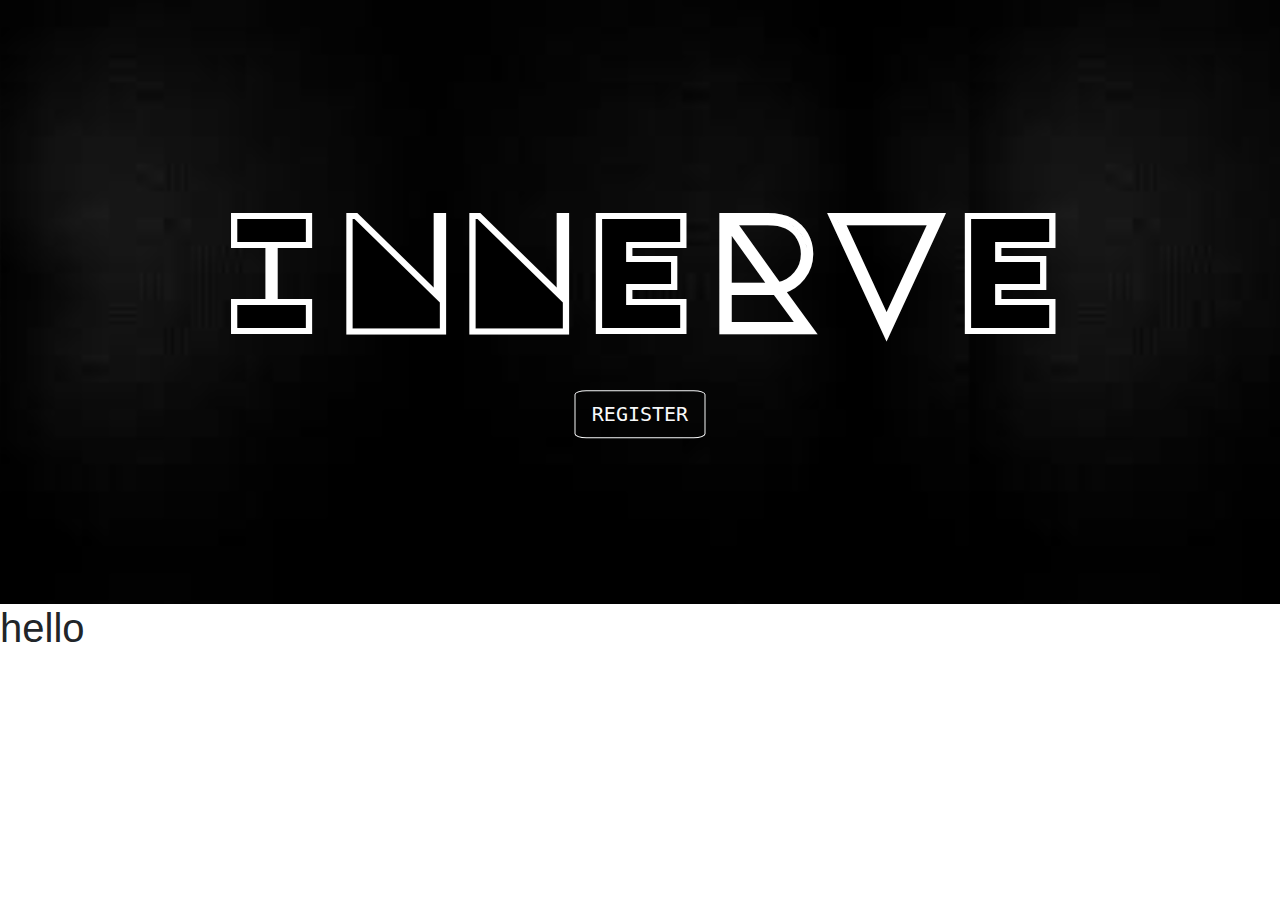
<file: final-innerve/trail-cursor-nikita/first.html>
<!DOCTYPE html>
<html lang="en" dir="ltr">
  <head>
    <meta charset="utf-8">
    <meta name="viewport" content="width=device-width, initial-scale=1.0">
    <title>First</title>
    <!--Google Fonts-->
    <link href="https://fonts.googleapis.com/css2?family=Major+Mono+Display&display=swap" rel="stylesheet">
    <!--Stylesheet-->
    <link rel="stylesheet" href="https://stackpath.bootstrapcdn.com/bootstrap/4.5.2/css/bootstrap.min.css" integrity="sha384-JcKb8q3iqJ61gNV9KGb8thSsNjpSL0n8PARn9HuZOnIxN0hoP+VmmDGMN5t9UJ0Z" crossorigin="anonymous">
    <link rel="stylesheet" href="first.css">
  </head>
  <body>
    <section>
    <div class="grid">
      <div class="grid-item red"></div>
      <div class="grid-item green"></div>
      <div class="grid-item purple"></div>
      <div class="grid-item yellow"></div>
      <div class="grid-item red"></div>
      <div class="grid-item green"></div>
      <div class="grid-item purple"></div>
      <div class="grid-item yellow"></div>
      <div class="grid-item yellow"></div>
      <div class="grid-item purple"></div>
      <div class="grid-item green"></div>
      <div class="grid-item red"></div>
      <div class="grid-item yellow"></div>
      <div class="grid-item purple"></div>
      <div class="grid-item green"></div>
      <div class="grid-item red"></div>

      <div class="grid-item red"></div>
      <div class="grid-item green"></div>
      <div class="grid-item purple"></div>
      <div class="grid-item yellow"></div>
      <div class="grid-item red"></div>
      <div class="grid-item green"></div>
      <div class="grid-item purple"></div>
      <div class="grid-item yellow"></div>
      <div class="grid-item yellow"></div>
      <div class="grid-item purple"></div>
      <div class="grid-item green"></div>
      <div class="grid-item red"></div>
      <div class="grid-item yellow"></div>
      <div class="grid-item purple"></div>
      <div class="grid-item green"></div>
      <div class="grid-item red"></div>

      <!--Heading-->
      <div class="heading">
        <h1 class="head">INNERVE</h1>
        <br>
        <button type="button" class="btn btn-outline-light btn-lg" style="border-radius:9%; margin:0; font-family: monospace;">REGISTER</button>
      </div>
    </div>
  </section>
    <!--To check the end of first section-->
    <h1>hello</h1>
  </body>
</html>
</file>
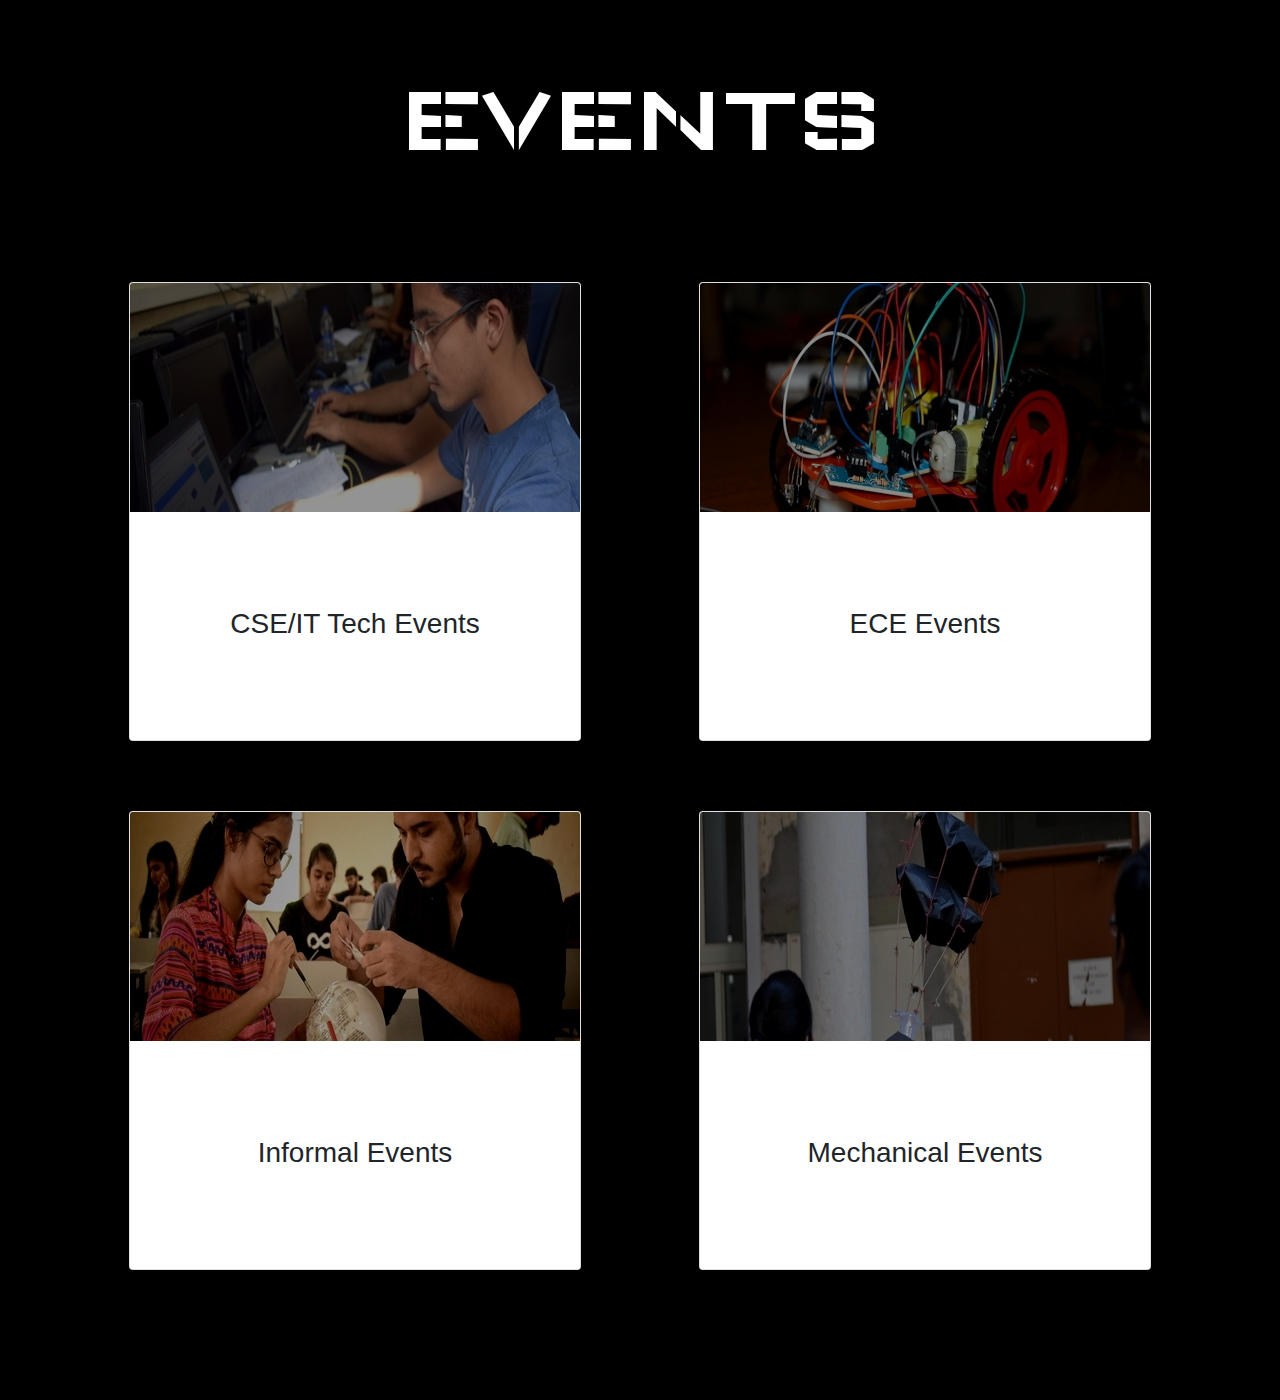
<file: final-innerve/combined-Nikita-Amisha/events-index/events-index.html>
<!DOCTYPE html>
<html lang="en" dir="ltr">
  <head>
    <meta charset="utf-8">
    <title>Schedule</title>

    <!--Google Fonts-->
    <link href="https://fonts.googleapis.com/css2?family=Wallpoet&display=swap" rel="stylesheet">

    <!--Stylesheets-->
    <link rel="stylesheet" href="https://stackpath.bootstrapcdn.com/bootstrap/4.5.2/css/bootstrap.min.css" integrity="sha384-JcKb8q3iqJ61gNV9KGb8thSsNjpSL0n8PARn9HuZOnIxN0hoP+VmmDGMN5t9UJ0Z" crossorigin="anonymous">
    <link rel="stylesheet" href="events-index.css">

  </head>
  <body>

    <h1>EVENTS</h1>
    <br><br><br>
    <div class="container">
      <div class="row">

        <div class="card-wrapper col-md-6 col-xs-12">
          <div class="card">
            <div class="card-img-wrapper">
              <img class="card-img-top" src="cse.jpg" alt="Card image cap">
            </div>
            <div class="card-body">
              <h3 class="card-title">CSE/IT Tech Events</h3>
              <div class="card-content">
                <p class="card-text">Lorem ipsum dolor sit amet, consectetur adipiscing elit, sed do eiusmod tempor incididunt ut labore et dolore magna aliqua. </p>
                <a href="#" class="btn btn-secondary">EXPLORE</a>
              </div>
            </div>
          </div>
        </div>

        <div class="card-wrapper col-md-6 col-xs-12">
          <div class="card">
            <div class="card-img-wrapper">
              <img class="card-img-top" src="ece.jpg" alt="Card image cap">
            </div>
            <div class="card-body">
              <h3 class="card-title">ECE Events</h3>
              <div class="card-content">
                <p class="card-text">Lorem ipsum dolor sit amet, consectetur adipiscing elit, sed do eiusmod tempor incididunt ut labore et dolore magna aliqua. </p>
                <a href="#" class="btn btn-secondary">EXPLORE</a>
              </div>
            </div>
          </div>
        </div>

        <div class="card-wrapper col-md-6 col-xs-12">
          <div class="card">
            <div class="card-img-wrapper">
              <img class="card-img-top" src="informal.jpg" alt="Card image cap">
            </div>
            <div class="card-body">
              <h3 class="card-title">Informal Events</h3>
              <div class="card-content">
                <p class="card-text">Lorem ipsum dolor sit amet, consectetur adipiscing elit, sed do eiusmod tempor incididunt ut labore et dolore magna aliqua. </p>
                <a href="#" class="btn btn-secondary">EXPLORE</a>
              </div>
            </div>
          </div>
        </div>

        <div class="card-wrapper col-md-6 col-xs-12">
          <div class="card">
            <div class="card-img-wrapper">
              <img class="card-img-top" src="mech.jpg" alt="Card image cap">
            </div>
            <div class="card-body">
              <h3 class="card-title">Mechanical Events</h3>
              <div class="card-content">
                <p class="card-text">Lorem ipsum dolor sit amet, consectetur adipiscing elit, sed do eiusmod tempor incididunt ut labore et dolore magna aliqua. </p>
                <a href="#" class="btn btn-secondary">EXPLORE</a>
              </div>
            </div>
          </div>
        </div>

  </body>
</html>
</file>
<file: final-innerve/trail-cursor-nikita/first.css>
body{
  margin: 0;
}

.grid {
  text-align: center;
  width: 100%;   /*orginal was 1349*/
  height: 100%;    /*original was 699.313px */
  margin: 0;
  position: relative;
  background-image: url(bg.jpg);
  background-size:contain;
  /* background-color: #000; */
}

.grid-item {
  display: inline-grid;
  margin: 1%;
  height: 9.25vw;
  width: 9.25vw;
  /* background-color:red; */
  opacity: 0;
  transition: opacity 1s ease 0.5s, transform 0.8s ease;
  transform: scale(1);
}

.grid-item:hover {
  opacity: 1;
  transition: opacity 0.1s ease;
  transform: scale(1.04);
}

.heading{
  position: absolute;
  top: 50%;
  left:50%;
  transform: translate(-50%, -50%);
  /* z-index:2; */
  padding: 0;
  display: inline;
}

.head{
  color: #000;
  font-size: 13vw;
  font-family: 'Major Mono Display', monospace;
  font-weight: bolder;
  padding: 0;
  margin: 0;
  -webkit-text-stroke-width: 1px;
  -webkit-text-stroke-color: #fff;
  max-height: 200px;
}

.head, .heading{
  cursor: default;
}

.red{
  background-image: url(1.jpg);
  background-size: contain;
}

.green{
  background-image: url(2.jpg);
  background-size: contain;
}

.purple{
  background-image: url(3.jpg);
  background-size: contain;
}

.yellow{
  background-image: url(4.jpg);
  background-size: contain;
}
</file>
<file: final-innerve/combined-Nikita-Amisha/events-index/events-index.css>
body{
  text-align: center;
  background-color: #000;
  padding: 60px;
}

h1{
  color: #fff;
  margin-bottom: 30px;
  font-size: 100px;
  font-family: 'Wallpoet', cursive;
}

.card-wrapper {
  margin-bottom: 70px;
}
.card-image .card .card-img-wrapper {
  height: 100%;
}
.card-image .card .card-body {
  display: none;
}
.card-image-title-description .card .card-img-wrapper {
  max-height: 160px;
}
.card-image-title-description .card {
  position: relative;
  min-height: 300px;
}
.card-image-title-description .card .card-body {
  height: auto;
  position: relative;
  top: 0;
  margin-bottom: -70px;
}
.card-image-title-description .card:hover .card-body {
  top: -70px;
}
.card-image-title-description .card .card-body .card-title {
  margin-bottom: .75rem;
}

.card {
  display: inline-block;
  position: relative;
  overflow: hidden;
  min-height: 400px;
  height: 100%;
}
.card:hover {
  box-shadow: 6px 12px 31px -10px #7f7b7f;
}
.card-img-wrapper {
  display: flex;
  align-items: center;
  justify-content: center;
  height: 50%;
  overflow: hidden;
}
.card-img-wrapper img {
  transition: 1.5s ease;
}
.card:hover .card-img-wrapper img {
  transform: scale(1.15);
  filter: sepia(100%) hue-rotate(90deg) saturate(200%);
}
.card-body .card-title {
  margin-bottom: calc(50% + 20px);
  transition: 1.5s ease;
}
.card:hover .card-body .card-title {
  margin-bottom: .75rem;
}

.card-body {
  position: absolute;
  bottom: 0;
  left: 0;
  right: 0;
  height: 40%;
  background-color: #fff;
  transition: 1.5s ease;
  padding:50px;
}

.card-content {
  left: 0;
  right: 0;
  overflow: hidden;
  width: 100%;
  height: auto;
  transition: 1.5s ease;
  margin-top: 25px;
  line-height: 1.5;
}

.card:hover .card-body {
  height: 65%;
}

.card:hover .card-content {
  bottom: 0;
}
</file>
